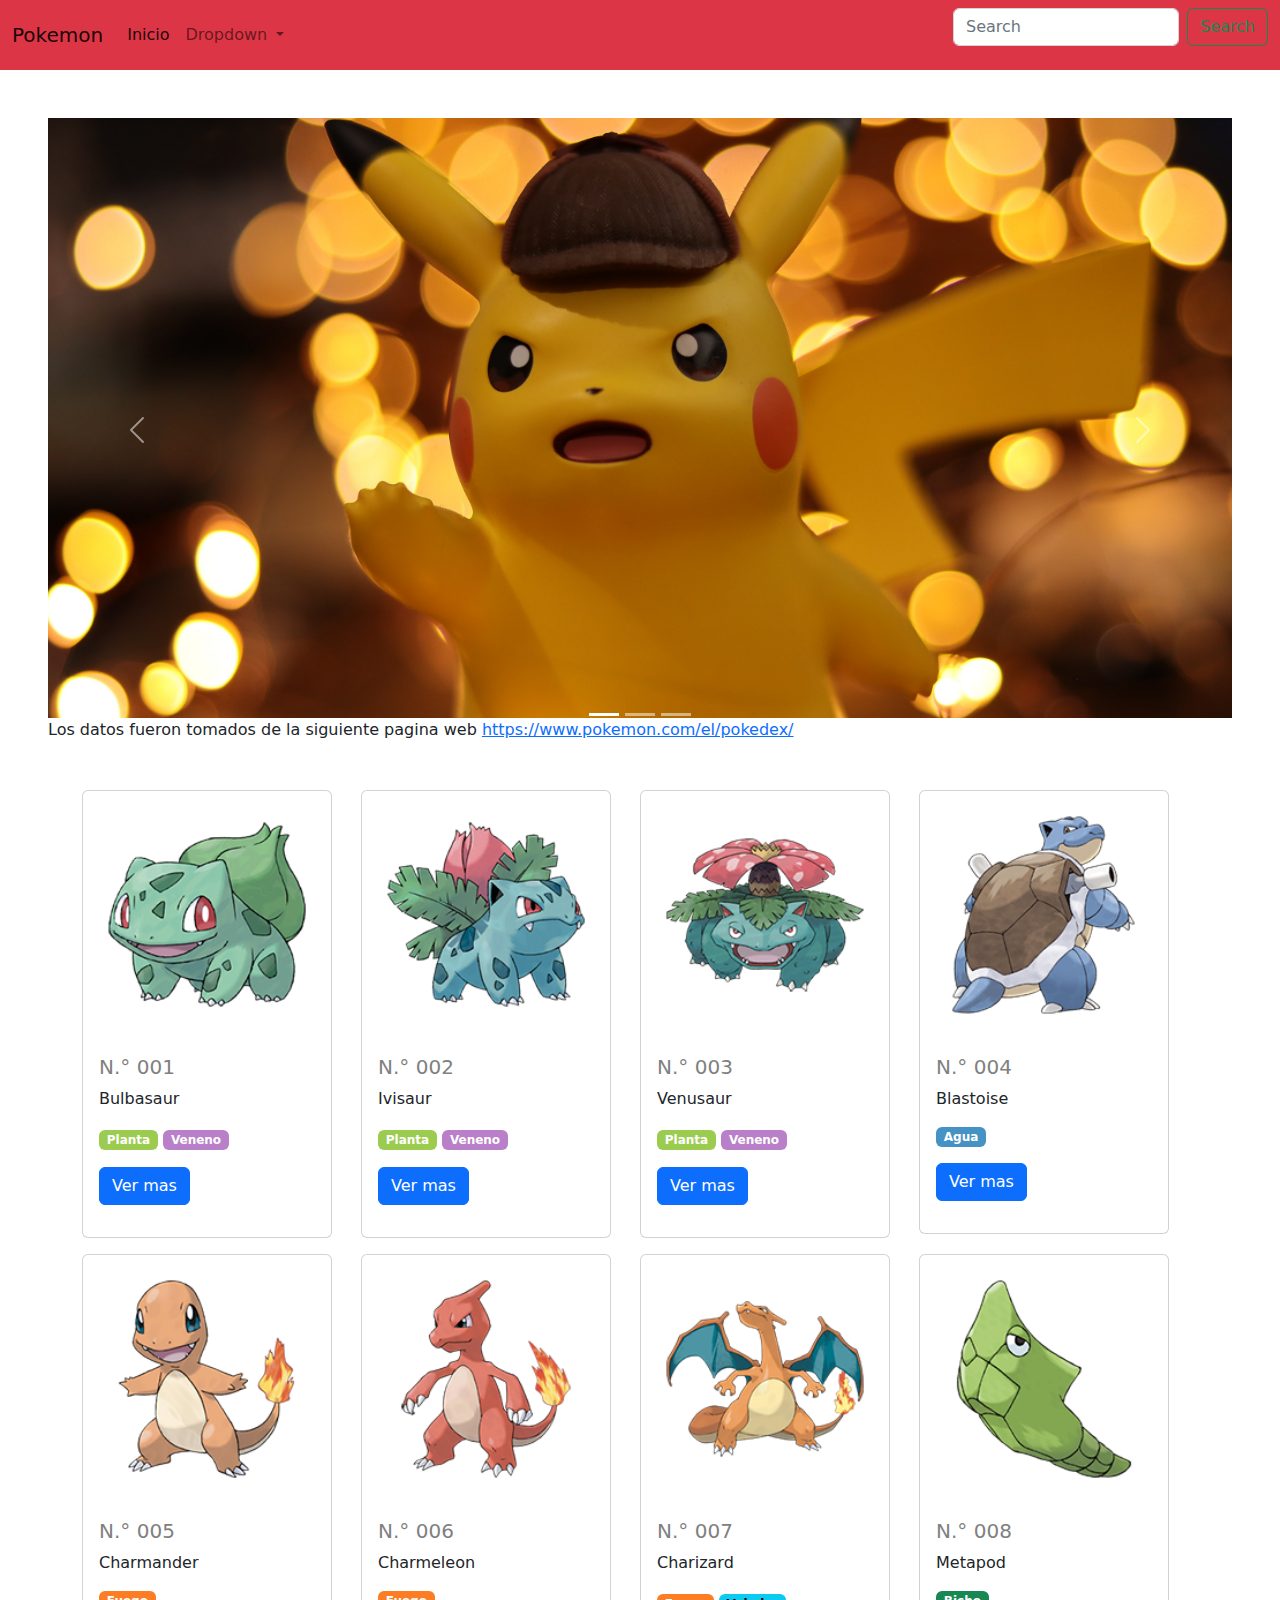
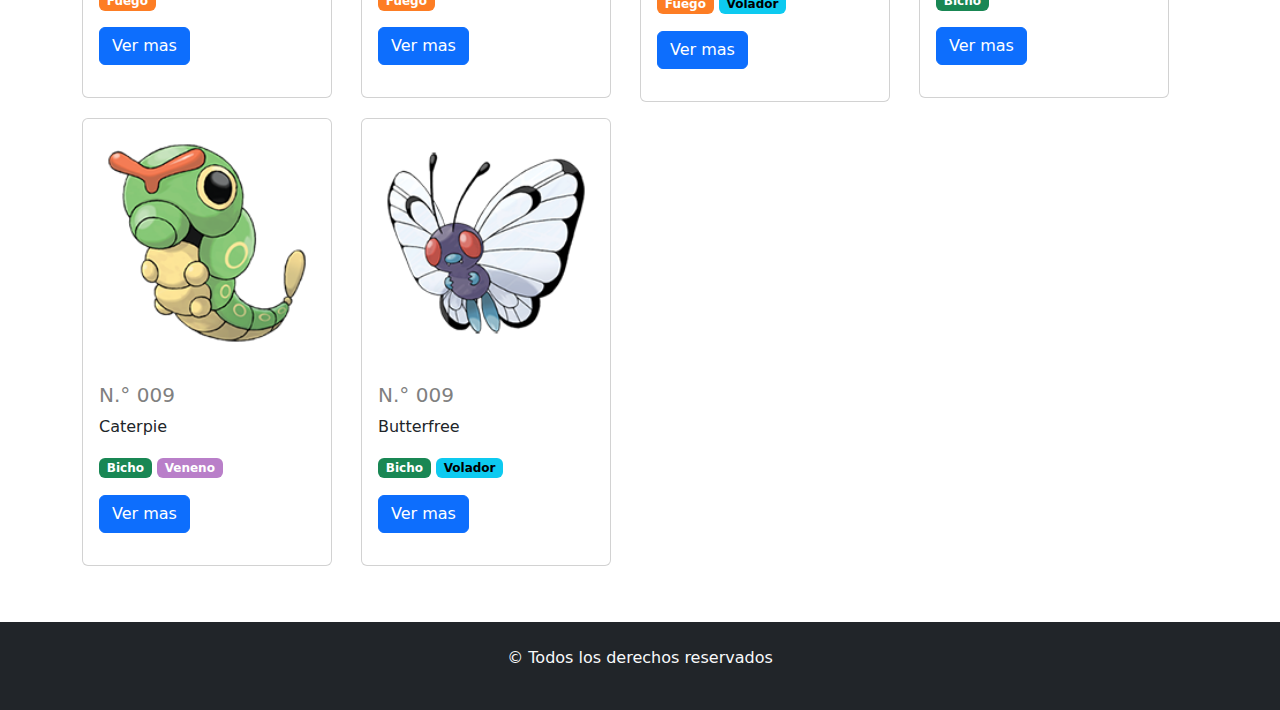
<file: index.html>
<html lang="es">
<head>
    <meta charset="UTF-8">
    <meta http-equiv="X-UA-Compatible" content="IE=edge">
    <meta name="viewport" content="width=device-width, initial-scale=1.0">
    <meta name="Pokemon" content="Pagina de Pokemon" />
    <meta name="keywords" content="Pokemon, info Pokemon," />
    <meta name="author" content="Fernando Pérez" />
    <link rel="stylesheet" href="css/bootstrap.min.css" />
    <link rel="stylesheet" href="css/style.css">

    <title>Pagina Pokemon</title>
</head>
<body>
    <header>
        <nav class="navbar navbar-expand-lg bgNav">
            <div class="container-fluid">
              <a class="navbar-brand" href="#">Pokemon</a>
              <button class="navbar-toggler" type="button" data-bs-toggle="collapse" data-bs-target="#navbarSupportedContent" aria-controls="navbarSupportedContent" aria-expanded="false" aria-label="Toggle navigation">
                <span class="navbar-toggler-icon"></span>
              </button>
              <div class="collapse navbar-collapse" id="navbarSupportedContent">
                <ul class="navbar-nav me-auto mb-2 mb-lg-0">
                  <li class="nav-item">
                    <a class="nav-link active" aria-current="page" href="#">Inicio</a>
                  </li>
                  <li class="nav-item dropdown">
                    <a class="nav-link dropdown-toggle" href="#" id="navbarDropdown" role="button" data-bs-toggle="dropdown" aria-expanded="false">
                        Dropdown
                    </a>
                    <ul class="dropdown-menu" aria-labelledby="navbarDropdown">
                      <li><a class="dropdown-item" href="#">Action</a></li>
                      <li><a class="dropdown-item" href="#">Another action</a></li>
                      <li><hr class="dropdown-divider"></li>
                      <li><a class="dropdown-item" href="#">Something else here</a></li>
                    </ul>
                  </li>
                </ul>
                <form class="d-flex" role="search">
                  <input class="form-control me-2" type="search" placeholder="Search" aria-label="Search">
                  <button class="btn btn-outline-success" type="submit">Search</button>
                </form>
              </div>
            </div>
          </nav>
    </header>
    <main >
          <div id="carouselExampleIndicators" class="carousel slide carrusel my-5 mx-5" data-bs-ride="true">
            <div class="carousel-indicators">
              <button type="button" data-bs-target="#carouselExampleIndicators" data-bs-slide-to="0" class="active" aria-current="true" aria-label="Slide 1"></button>
              <button type="button" data-bs-target="#carouselExampleIndicators" data-bs-slide-to="1" aria-label="Slide 2"></button>
              <button type="button" data-bs-target="#carouselExampleIndicators" data-bs-slide-to="2" aria-label="Slide 3"></button>
            </div>
            <div class="carousel-inner">
              <div class="carousel-item active">
                <img src="img/pexels-carolina-castilla-arias-1716861.jpg" class="d-block img-fluid carruselImg" alt="..." width="100%">
              </div>
              <div class="carousel-item">
                <img src="img/pexels-pixabay-163042.jpg" class="d-block w-100 carruselImg" alt="...">
              </div>
              <div class="carousel-item">
                <img src="img/pexels-vincent-ma-janssen-1310847.jpg" class="d-block w-100 carruselImg" alt="...">
              </div>
            </div>
            <button class="carousel-control-prev" type="button" data-bs-target="#carouselExampleIndicators" data-bs-slide="prev">
              <span class="carousel-control-prev-icon" aria-hidden="true"></span>
              <span class="visually-hidden">Previous</span>
            </button>
            <button class="carousel-control-next" type="button" data-bs-target="#carouselExampleIndicators" data-bs-slide="next">
              <span class="carousel-control-next-icon" aria-hidden="true"></span>
              <span class="visually-hidden">Next</span>
            </button>
            <div class="parrafoLink">
              <p >Los datos fueron tomados de la siguiente pagina web <a href="https://www.pokemon.com/el/pokedex/" id="linkPagina">https://www.pokemon.com/el/pokedex/</a></p>
            </div>
          </div>
          <article class="container contenedor">
            <aside class="col-12 col-md-4 col-lg-3 mb-3">
              <div class="card">
                <img src="img/bulbasaur.png" class="card-img-top" alt="factura">
                <div class="card-body">
                  <h5 class="card-title numeroPokemon">N.° 001</h5>
                  <p class="card-text">Bulbasaur</p>
                  <span class="badge badgeColorPlanta">Planta</span>
                  <span class="badge badgeColorVeneno">Veneno</span>
                  <br>
                  <a href="pages/Detalle.html"><button class="btn btn-primary my-3" type="button">Ver mas</button>
                  </a>
                </div>
              </div>
            </aside>
            <aside class="col-12 col-md-4 col-lg-3 mb-3">
              <div class="card">
                <img src="img/ivisaur.png" class="card-img-top" alt="factura">
                <div class="card-body">
                  <h5 class="card-title numeroPokemon">N.° 002</h5>
                  <p class="card-text">Ivisaur</p>
                  <span class="badge badgeColorPlanta">Planta</span>
                  <span class="badge badgeColorVeneno">Veneno</span>
                  <br>
                  <button class="btn btn-primary my-3" type="button">Ver mas</button>
                </div>
              </div>
            </aside>
            <aside class="col-12 col-md-4 col-lg-3 mb-3">
              <div class="card">
                <img src="img/venusaur.png" class="card-img-top" alt="factura">
                <div class="card-body">
                  <h5 class="card-title numeroPokemon">N.° 003</h5>
                  <p class="card-text">Venusaur</p>
                  <span class="badge badgeColorPlanta">Planta</span>
                  <span class="badge badgeColorVeneno">Veneno</span>
                  <br>
                  <button class="btn btn-primary my-3" type="button">Ver mas</button>
                </div>
              </div>
            </aside>
            <aside class="col-12 col-md-4 col-lg-3 mb-3">
              <div class="card">
                <img src="img/blastoise.png" class="card-img-top" alt="factura">
                <div class="card-body">
                  <h5 class="card-title numeroPokemon">N.° 004</h5>
                  <p class="card-text">Blastoise</p>
                  <span class="badge badgeColorAgua">Agua</span>
                  <br>
                  <button class="btn btn-primary my-3" type="button">Ver mas</button>
                </div>
              </div>
            </aside>
            <aside class="col-12 col-md-4 col-lg-3 mb-3">
              <div class="card">
                <img src="img/charmander.png" class="card-img-top" alt="factura">
                <div class="card-body">
                  <h5 class="card-title numeroPokemon">N.° 005</h5>
                  <p class="card-text">Charmander</p>
                  <span class="badge badgeColorFuego">Fuego</span>
                  <br>
                  <button class="btn btn-primary my-3" type="button">Ver mas</button>
                </div>
              </div>
            </aside>
            <aside class="col-12 col-md-4 col-lg-3 mb-3">
              <div class="card">
                <img src="img/charmeleon.png" class="card-img-top" alt="factura">
                <div class="card-body">
                  <h5 class="card-title numeroPokemon">N.° 006</h5>
                  <p class="card-text">Charmeleon</p>
                  <span class="badge badgeColorFuego">Fuego</span>
                  <br>
                  <button class="btn btn-primary my-3" type="button">Ver mas</button>
                </div>
              </div>
            </aside>
            <aside class="col-12 col-md-4 col-lg-3 mb-3">
              <div class="card">
                <img src="img/charizard.png" class="card-img-top" alt="factura">
                <div class="card-body">
                  <h5 class="card-title numeroPokemon">N.° 007</h5>
                  <p class="card-text">Charizard</p>
                  <span class="badge badgeColorFuego">Fuego</span>
                  <span class="badge text-bg-info">Volador</span>
                  <br>
                  <button class="btn btn-primary my-3" type="button">Ver mas</button>
                </div>
              </div>
            </aside>
            <aside class="col-12 col-md-4 col-lg-3 mb-3">
              <div class="card">
                <img src="img/metapod.png" class="card-img-top" alt="factura">
                <div class="card-body">
                  <h5 class="card-title numeroPokemon">N.° 008</h5>
                  <p class="card-text">Metapod</p>
                  <span class="badge text-bg-success">Bicho</span>
                  <br>
                  <button class="btn btn-primary my-3" type="button">Ver mas</button>
                </div>
              </div>
            </aside>
            <aside class="col-12 col-md-4 col-lg-3 mb-3">
              <div class="card">
                <img src="img/caterpie.png" class="card-img-top" alt="factura">
                <div class="card-body">
                  <h5 class="card-title numeroPokemon">N.° 009</h5>
                  <p class="card-text">Caterpie</p>
                  <span class="badge text-bg-success">Bicho</span>
                  <span class="badge badgeColorVeneno">Veneno</span>
                  <br>
                  <button class="btn btn-primary my-3" type="button">Ver mas</button>
                </div>
              </div>
            </aside>
            <aside class="col-12 col-md-4 col-lg-3 mb-3">
              <div class="card">
                <img src="img/butterfree.png" class="card-img-top" alt="factura">
                <div class="card-body">
                  <h5 class="card-title numeroPokemon">N.° 009</h5>
                  <p class="card-text">Butterfree</p>
                  <span class="badge text-bg-success">Bicho</span>
                  <span class="badge text-bg-info">Volador</span>
                  <br>
                  <button class="btn btn-primary my-3" type="button">Ver mas</button>
                </div>
              </div>
            </aside>
            
  
          </article>
          
    </main>
    <footer class="bg-dark py-4 text-light text-center footer">
        <p>&copy Todos los derechos reservados</p>

    </footer>
        <script src="js/bootstrap.min.js"></script>

</body>
</html>
</file>
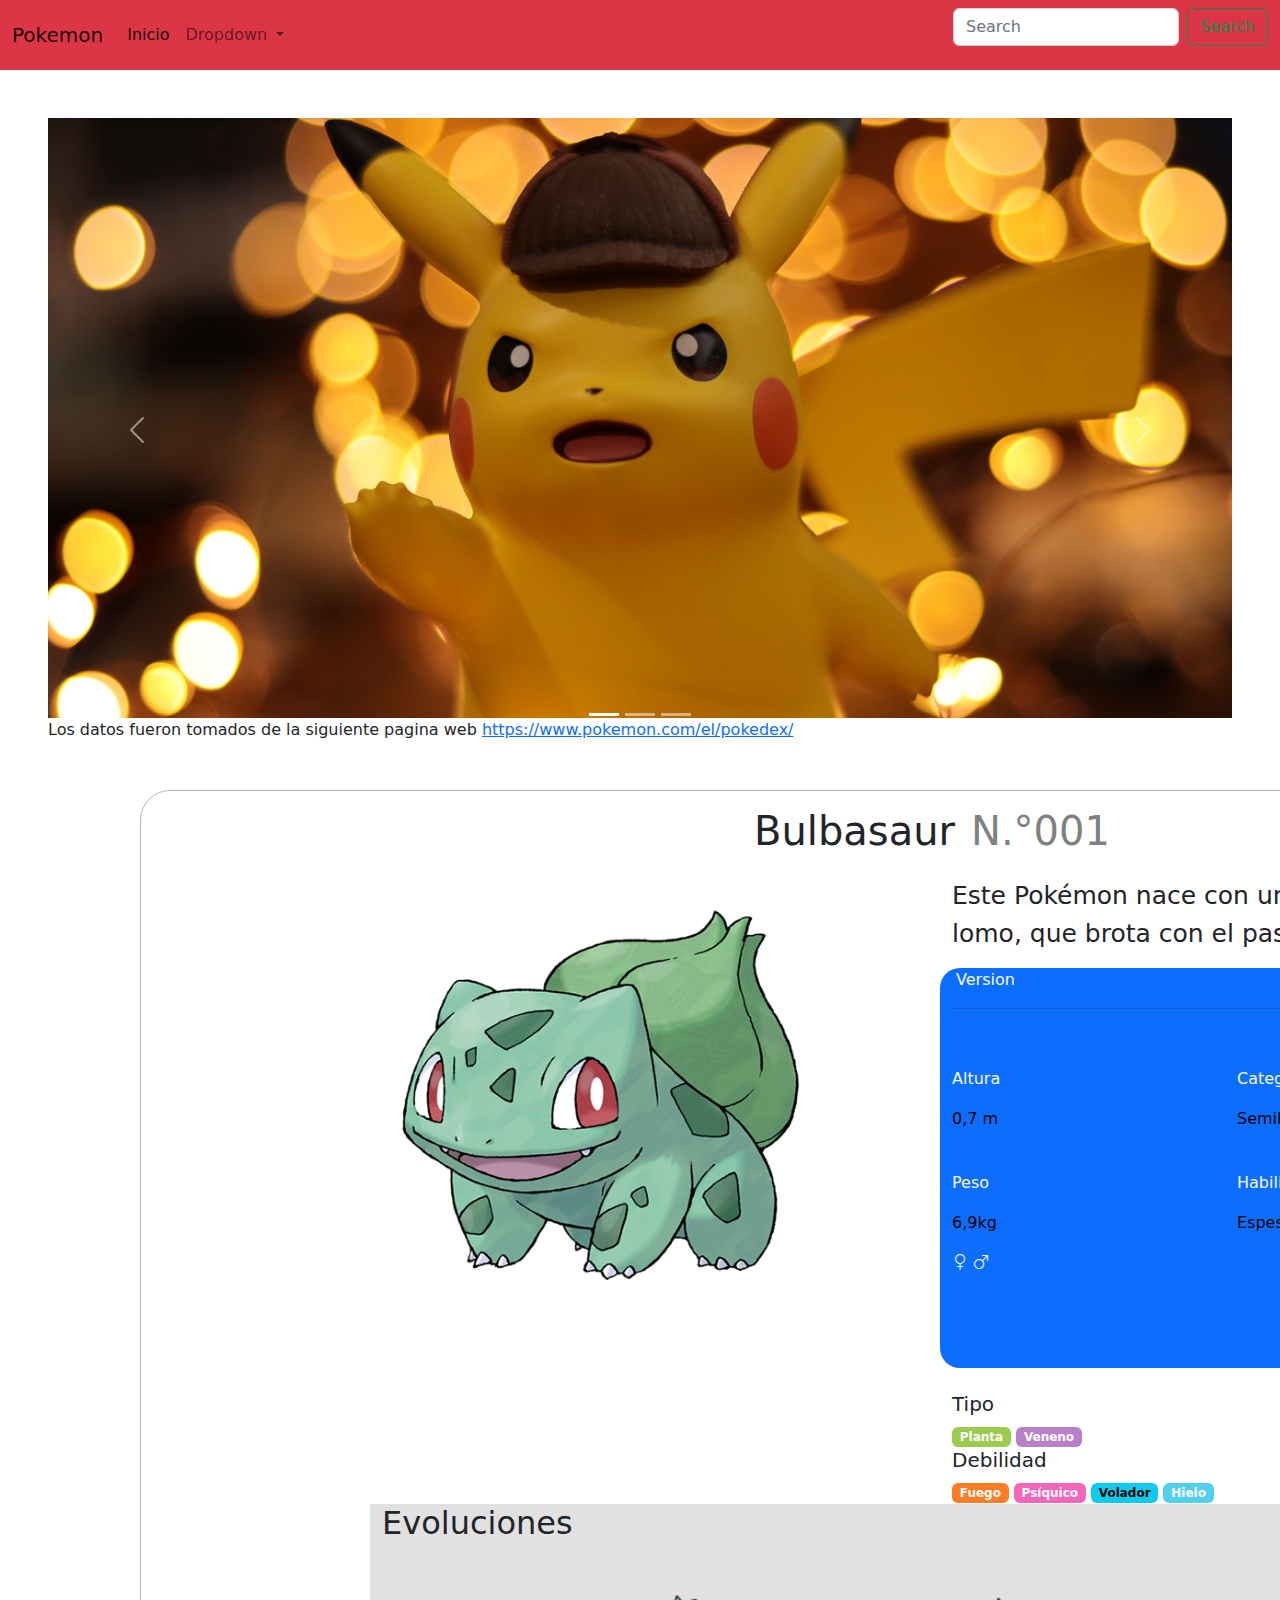
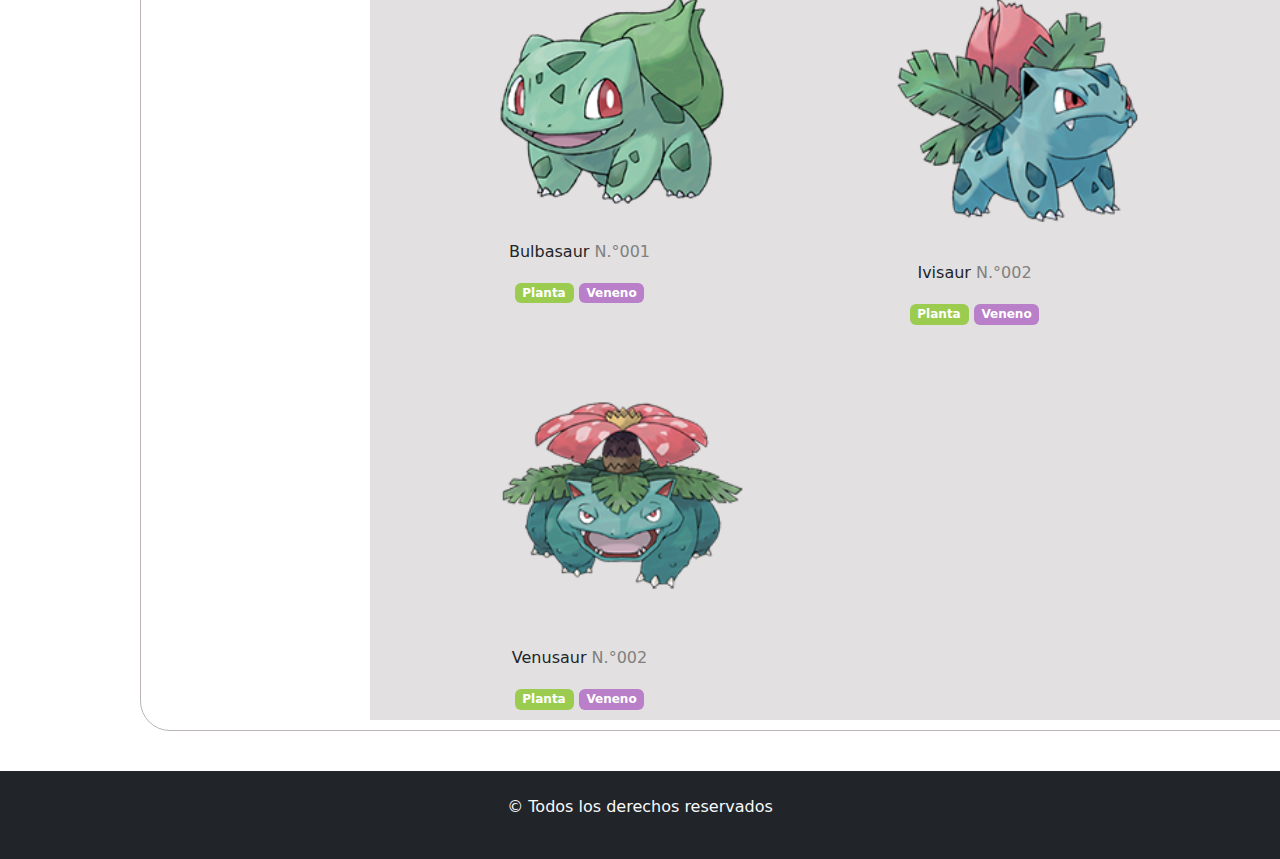
<file: pages/Detalle.html>
<html lang="es">
<head>
    <meta charset="UTF-8">
    <meta http-equiv="X-UA-Compatible" content="IE=edge">
    <meta name="viewport" content="width=device-width, initial-scale=1.0">
    <meta name="Pokemon" content="Pagina de Pokemon" />
    <meta name="keywords" content="Pokemon, info Pokemon," />
    <meta name="author" content="Fernando Pérez" />
    <link rel="stylesheet" href="https://cdn.jsdelivr.net/npm/bootstrap-icons@1.5.0/font/bootstrap-icons.css">
    <link rel="stylesheet" href="../css/bootstrap.min.css" />
    <link rel="stylesheet" href="../css/style.css">

    <title>Document</title>
</head>
<body>
    <header>
        <nav class="navbar navbar-expand-lg bgNav">
            <div class="container-fluid">
              <a class="navbar-brand" href="../index.html">Pokemon</a>
              <button class="navbar-toggler" type="button" data-bs-toggle="collapse" data-bs-target="#navbarSupportedContent" aria-controls="navbarSupportedContent" aria-expanded="false" aria-label="Toggle navigation">
                <span class="navbar-toggler-icon"></span>
              </button>
              <div class="collapse navbar-collapse" id="navbarSupportedContent">
                <ul class="navbar-nav me-auto mb-2 mb-lg-0">
                  <li class="nav-item">
                    <a class="nav-link active" aria-current="page" href="../index.html">Inicio</a>
                  </li>
                  <li class="nav-item dropdown">
                    <a class="nav-link dropdown-toggle" href="#" id="navbarDropdown" role="button" data-bs-toggle="dropdown" aria-expanded="false">
                        Dropdown
                    </a>
                    <ul class="dropdown-menu" aria-labelledby="navbarDropdown">
                      <li><a class="dropdown-item" href="#">Action</a></li>
                      <li><a class="dropdown-item" href="#">Another action</a></li>
                      <li><hr class="dropdown-divider"></li>
                      <li><a class="dropdown-item" href="#">Something else here</a></li>
                    </ul>
                  </li>
                </ul>
                <form class="d-flex" role="search">
                  <input class="form-control me-2" type="search" placeholder="Search" aria-label="Search">
                  <button class="btn btn-outline-success" type="submit">Search</button>
                </form>
              </div>
            </div>
          </nav>
    </header>
    <main >
          <div id="carouselExampleIndicators" class="carousel slide carrusel my-5 mx-5" data-bs-ride="true">
            <div class="carousel-indicators">
              <button type="button" data-bs-target="#carouselExampleIndicators" data-bs-slide-to="0" class="active" aria-current="true" aria-label="Slide 1"></button>
              <button type="button" data-bs-target="#carouselExampleIndicators" data-bs-slide-to="1" aria-label="Slide 2"></button>
              <button type="button" data-bs-target="#carouselExampleIndicators" data-bs-slide-to="2" aria-label="Slide 3"></button>
            </div>
            <div class="carousel-inner">
              <div class="carousel-item active">
                <img src="../img/pexels-carolina-castilla-arias-1716861.jpg" class="d-block img-fluid carruselImg" alt="..." width="100%">
              </div>
              <div class="carousel-item">
                <img src="../img/pexels-pixabay-163042.jpg" class="d-block w-100 carruselImg" alt="...">
              </div>
              <div class="carousel-item">
                <img src="../img/pexels-vincent-ma-janssen-1310847.jpg" class="d-block w-100 carruselImg" alt="...">
              </div>
            </div>
            <button class="carousel-control-prev" type="button" data-bs-target="#carouselExampleIndicators" data-bs-slide="prev">
              <span class="carousel-control-prev-icon" aria-hidden="true"></span>
              <span class="visually-hidden">Previous</span>
            </button>
            <button class="carousel-control-next" type="button" data-bs-target="#carouselExampleIndicators" data-bs-slide="next">
              <span class="carousel-control-next-icon" aria-hidden="true"></span>
              <span class="visually-hidden">Next</span>
            </button>
            <div class="parrafoLink">
              <p >Los datos fueron tomados de la siguiente pagina web <a href="https://www.pokemon.com/el/pokedex/" id="linkPagina">https://www.pokemon.com/el/pokedex/</a></p>
            </div>
          </div>

          <section class="seccionDetalle">
            <div class="detalleNombre">
              <p>Bulbasaur</p>
              <p class="numeroPokemon mx-3">N.°001</p>
            </div>
            <div class="container">
              <div class="row BulbaDetalle">
                <div class="col BulbaDetalleImg">
                  <img src="../img/bulbadetalle.png" alt="bulbasaur" width="80%">
                </div>
                <div class="col ">
                  <p class="detalleTexto ">Este Pokémon nace con una semilla en el lomo, que brota con el paso del tiempo</p>
                  <div class="cajaAzul row">
                    <div class="version">
                      <p class="text-light mx-1 ">Version</p>
                      <hr>
                    </div>
                    <div class="col version2">
                      <p class="text-light">Altura</p>
                      <p class="text-light habilidades"><font color="black">0,7 m</font> </p>
                      <br>
                      <p class="text-light">Peso</p>
                      <p class="text-light habilidades"><font color="black">6,9kg</font> </p>
                      <i class="bi bi-gender-female text-light"></i>
                      <i class="bi bi-gender-male text-light"></i>
                    </div>
                    <div class="col">
                      <p class="text-light">Categoria</p>
                      <p class="text-light habilidades"><font color="black">Semilla</font> </p>
                      <br>
                      <p class="text-light">Habilidad</p>
                      <p class="text-light habilidades"><font color="black">Espesura</font> </p>
                    </div>
                  </div>
                  <br>
                  <div class="col h5">Tipo</div>
                  <span class="badge badgeColorPlanta">Planta</span>
                  <span class="badge badgeColorVeneno">Veneno</span>
                  <p class="h5">Debilidad</p>
                  <span class="badge badgeColorFuego">Fuego</span>
                  <span class="badge badgeColorPsiquico">Psíquico</span>
                  <span class="badge text-bg-info">Volador</span>
                  <span class="badge badgeColorHielo">Hielo</span>
                </div>
                <div class="evolucionesColor">
                  <p class="h2">Evoluciones</p>
                  <ul class="nav">
                    <li>
                      <img src="../img/bulbasaur.png" alt="bulbasaur" width=130% class="evolucionImg1">
                      <p>Bulbasaur <font color="grey">N.°001</font> </p>
                      <span class="badge badgeColorPlanta">Planta</span>
                      <span class="badge badgeColorVeneno">Veneno</span>
                    </li>
                    <li>
                      <img src="../img/ivisaur.png" alt="ivisaur" width=140% class="evolucionImg">
                      <p>Ivisaur <font color="grey">N.°002</font> </p>
                      <span class="badge badgeColorPlanta">Planta</span>
                      <span class="badge badgeColorVeneno">Veneno</span>
                    </li>
                    <li>
                      <img src="../img/venusaur.png" alt="venusaur" width=140% class="evolucionImg">
                      <p>Venusaur <font color="grey">N.°002</font> </p>
                      <span class="badge badgeColorPlanta">Planta</span>
                      <span class="badge badgeColorVeneno">Veneno</span>
                    </li>
                  </ul>
                  
                    
                    
                    
                </div>
               
              </div>
            
           </section>
            
          
            
  
         
          
    </main>
    <footer class="bg-dark py-4 text-light text-center footer">
        <p>&copy Todos los derechos reservados</p>

    </footer>
        <script src="../js/bootstrap.min.js"></script>

</body>
</html>
</file>
<file: css/style.css>
.bgNav{
    background: #dc3545;
}

.carrusel{
    margin-top: 30px;
}

.carruselImg{
    height: 600px;
    object-fit: cover;
}



.numeroPokemon{
    color: grey;
}

.nombrePokemon{
    color: black;
    font-size: 25px;
}

.badgeColorPlanta{
    background: #9bcc50;
}

.badgeColorVeneno{
    background: #b97fc9;
}
.badgeColorAgua{
    background: #4592c4;
}
.badgeColorFuego{
    background: #fd7d24;
}
.badgeColorPsiquico{
    background: #f366b9;
}
.badgeColorHielo{
    background: #51cfef;
}



.footer{
    margin-top: 40px;
}

.card{
    width: 250px;
}

.contenedor{
    display: flex;
    flex-wrap: wrap;
}


/* Detalle */

.detalleNombre{
    display: flex;
    font-size: 40px;
    justify-content: center;
}

.seccionDetalle{
    border: 1px solid rgb(186, 180, 180)  ;
    border-radius: 30px;
    padding: 10px;
    width: 1600px;
    margin-left: 140px;
}


.detalleTexto{
    font-size: 25px;
}

.detalleImg{
    width: 30%;
}

.infoDetalle{
    background: brown;
    width: 600px;
}

.cajaAzul{
    background: #0d6efd;
    height: 400px;
    border-radius: 20px;
}

.version{
    height: 5px;
}

.evolucionesColor{
    background: #e2e0e0;
}

ul.nav {
    padding-left: 0px;
    text-align: center;
  }

ul.nav > li {
    display: inline-block;
    padding: 10px 90px;
}

/* Media */

@media (max-width: 767px){
    .carruselImg{
        width: 100%;
    }
    
    .card{
        width: 100%;
    }
    .carruselImg{
        height: 350px;
    }
    .parrafoLink{
        text-align: center;

    }
    #linkPagina{
        margin-left: -30px;
    }
    .seccionDetalle{
        width: 257px;
        margin-left: 35px;  
    }

    .bulbaDetalle{
        display: flex;
        flex-wrap: wrap;
        flex-direction: column;
        margin-left: -9px;
    }

    .BulbaDetalleImg{
        margin: 28px;
    }
    .detalleNombre{
        font-size: 25px;
    }

   .evolucionImg{
    width: 350%;
    margin-left: -80px;
   }   
   .evolucionImg1{
    width: 280%;
    margin-left: -60px;
   }
  
}

@media (min-width:768px) and (max-width:991px){
    .carruselImg{
        width: 100%;
    }
    .contenedor{
        margin-left: 15px;
        text-align: center;
    }
    .parrafoLink{
        font-size: 25px;
    }
    .seccionDetalle{
        width: 98%;
        margin-left: 8px;
        font-size: 20px;
    }
    
}
</file>
